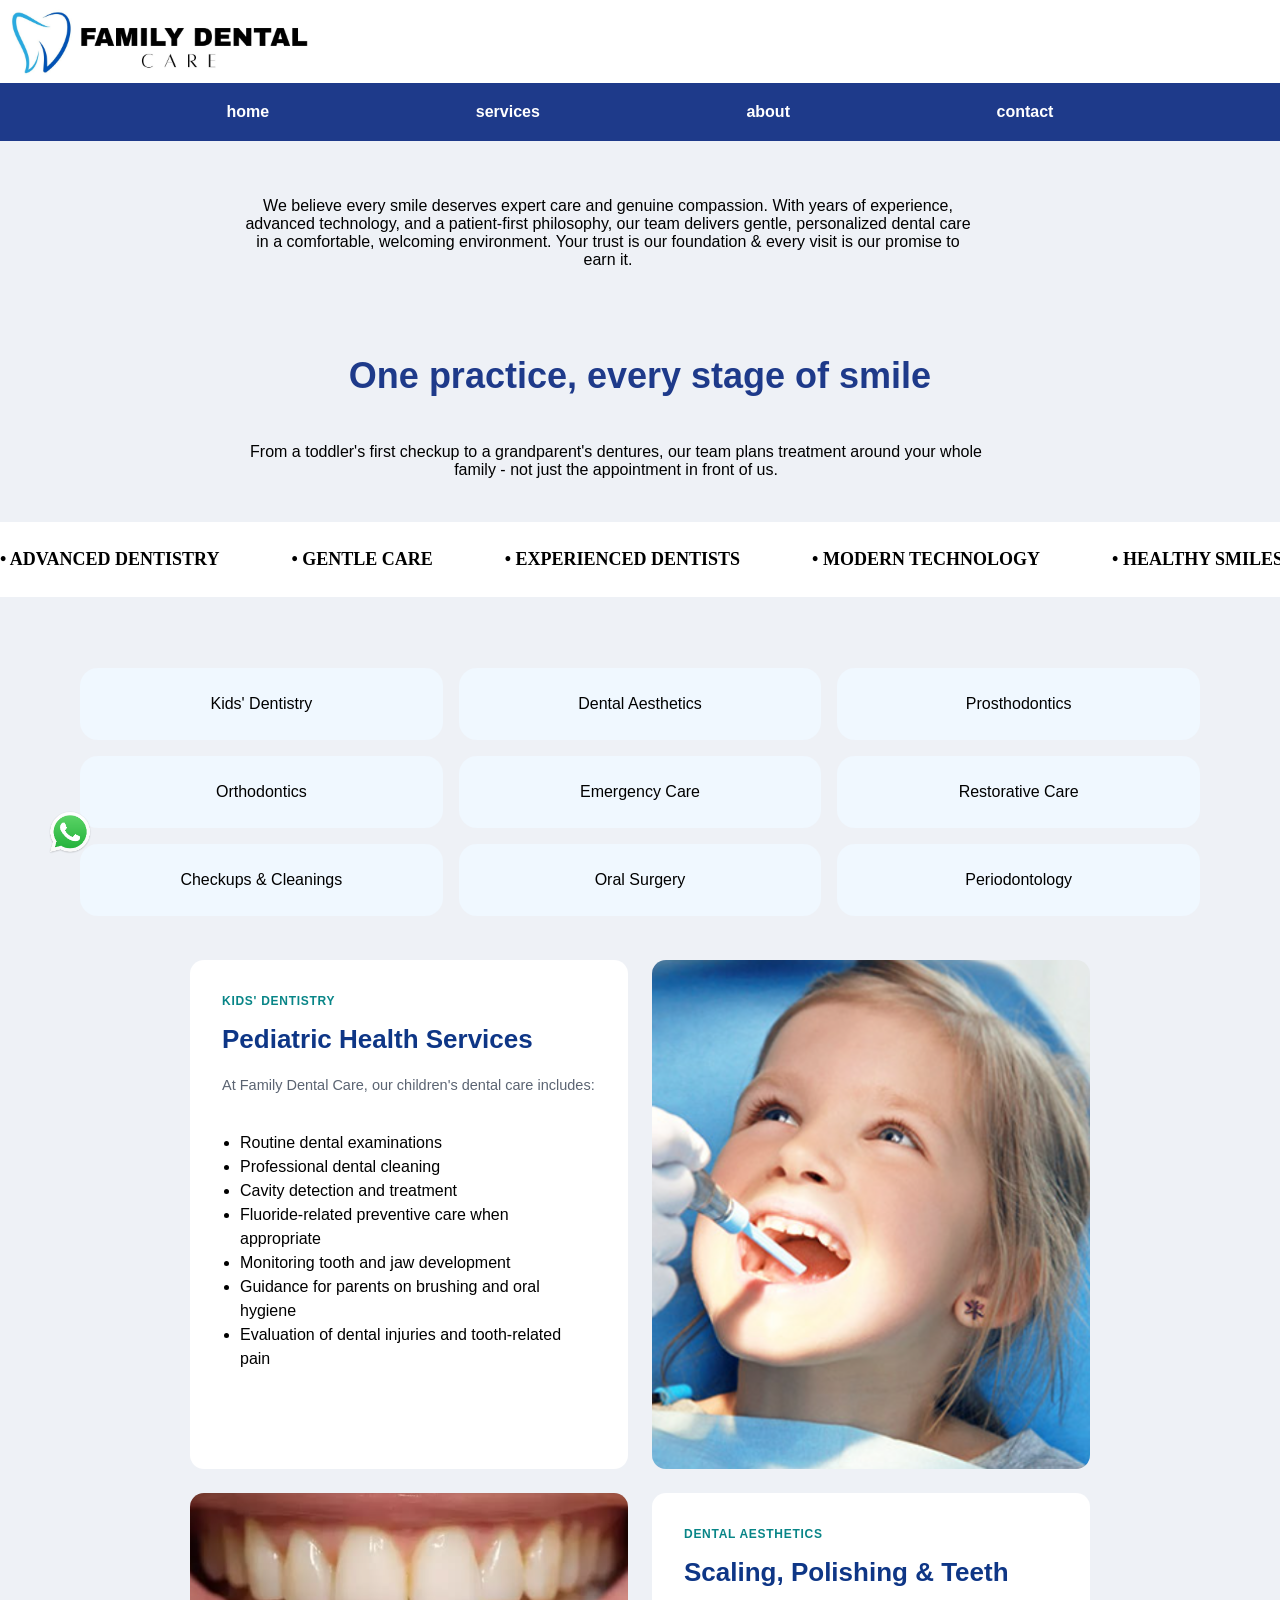
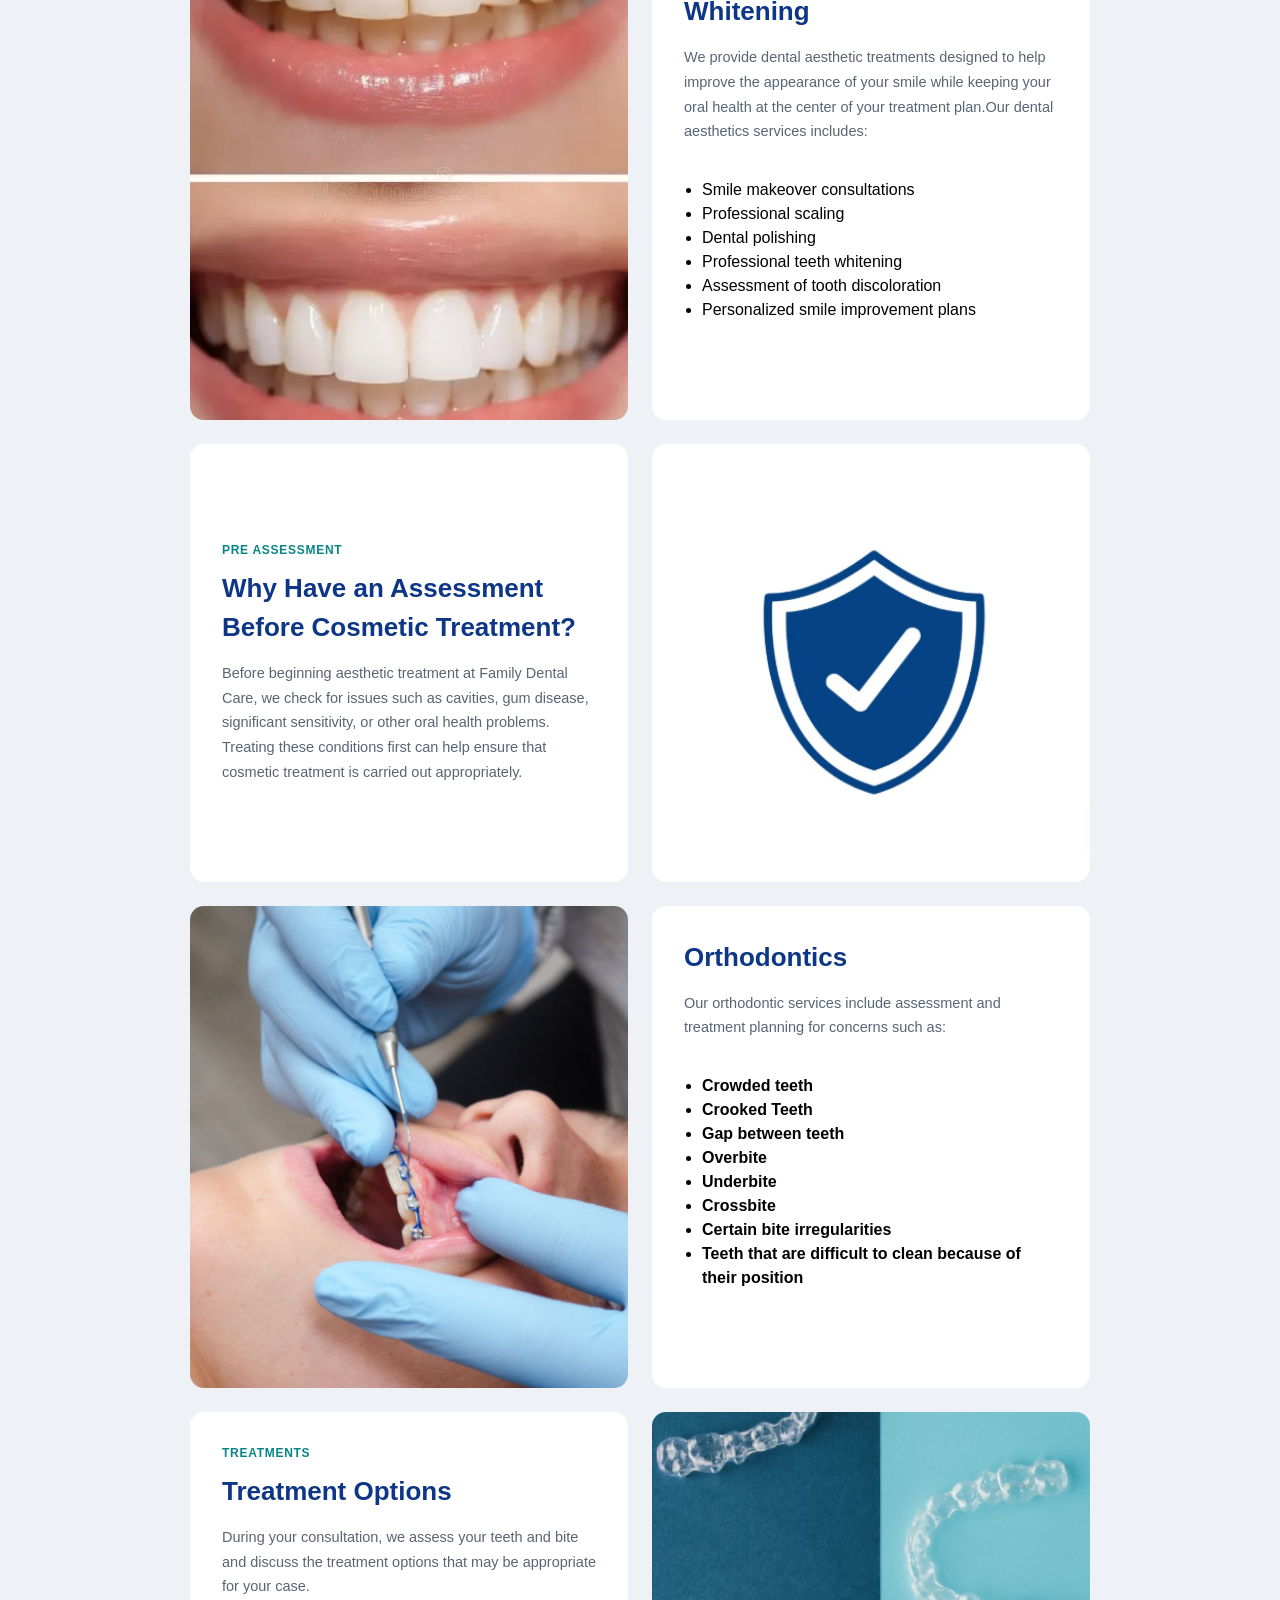
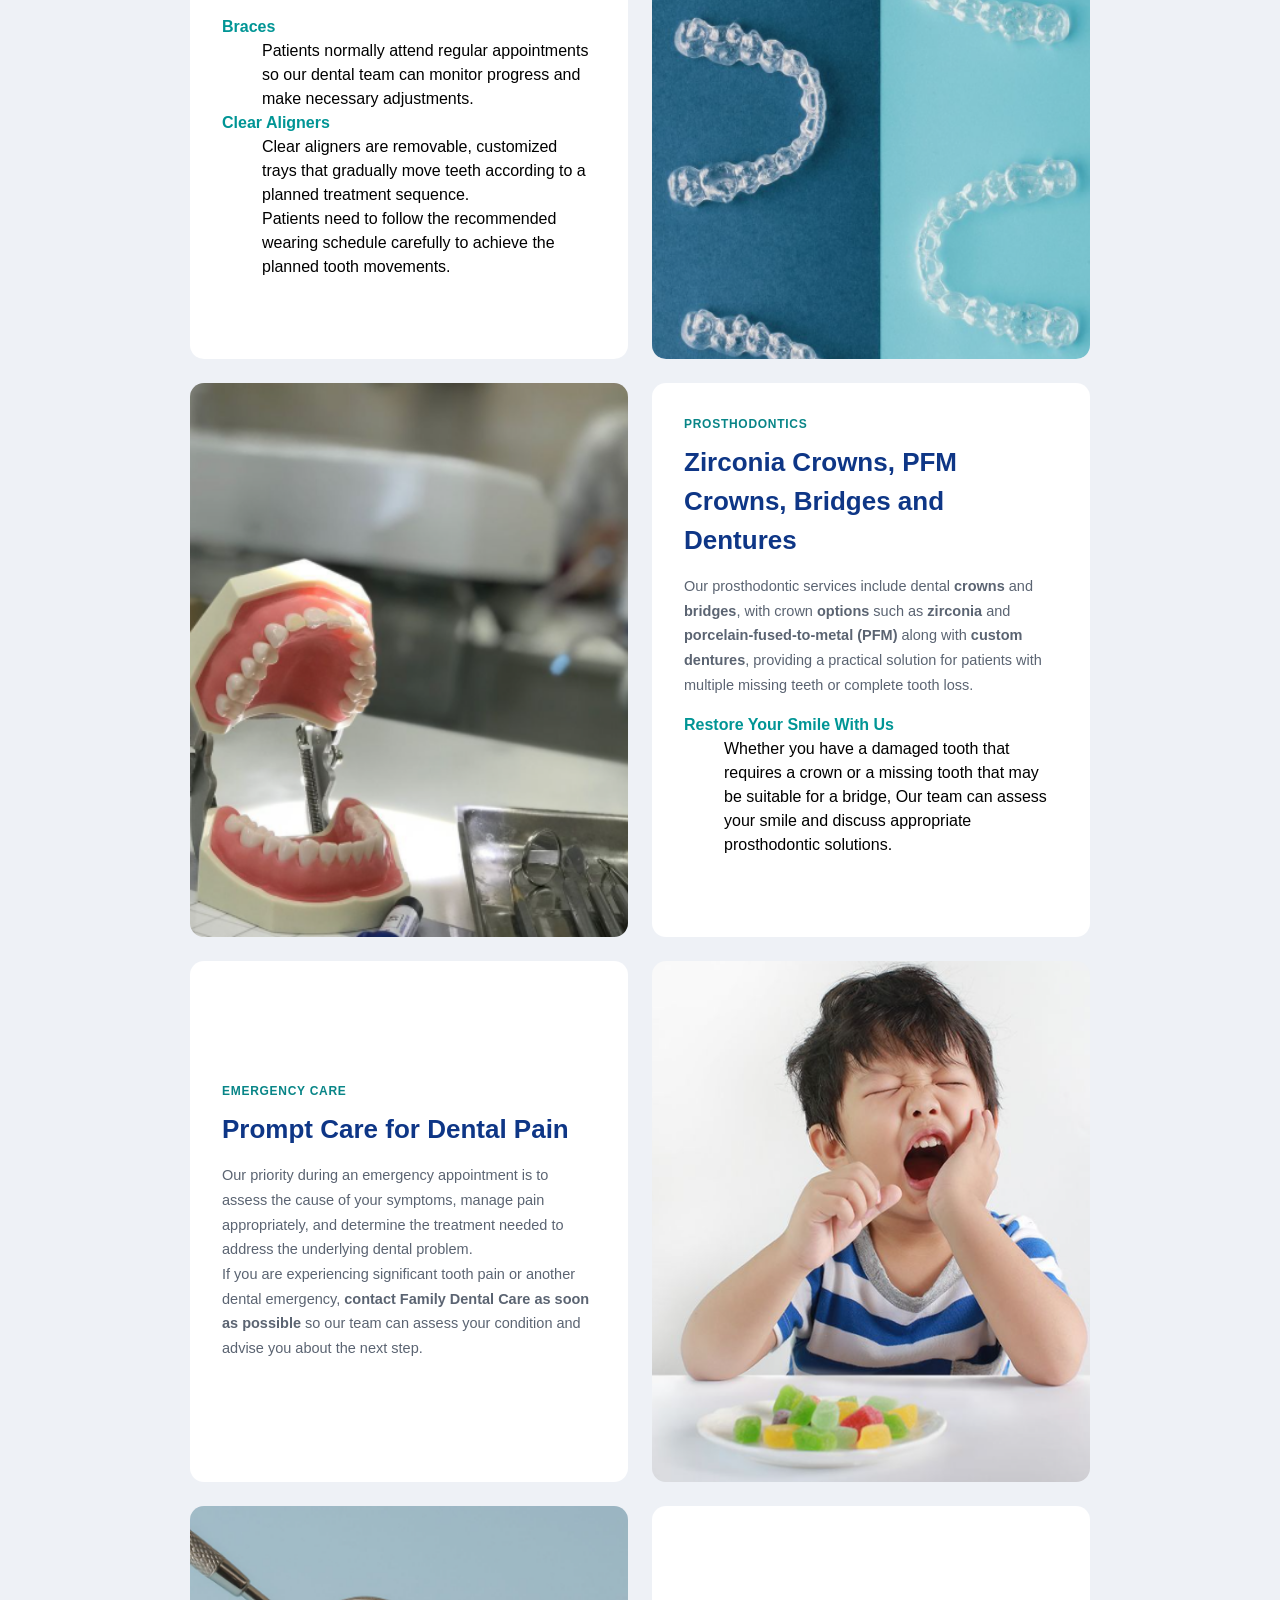
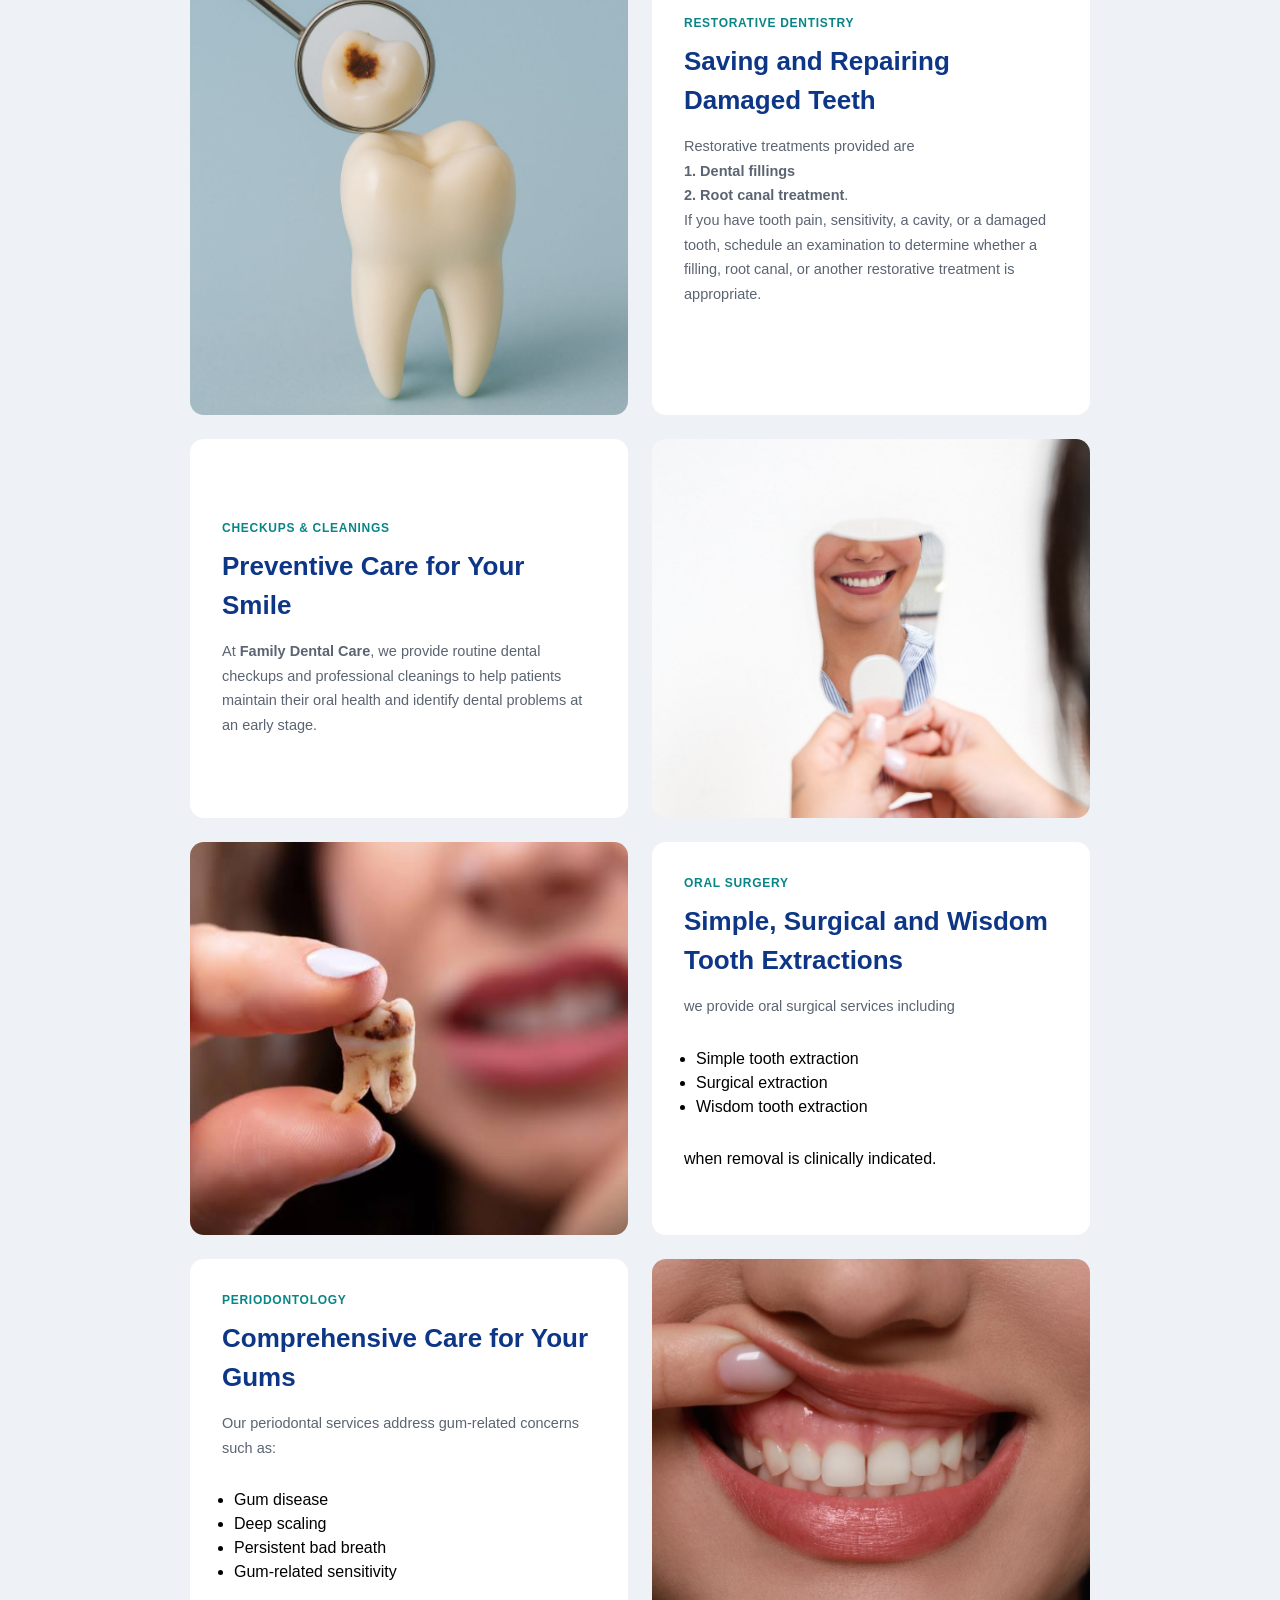
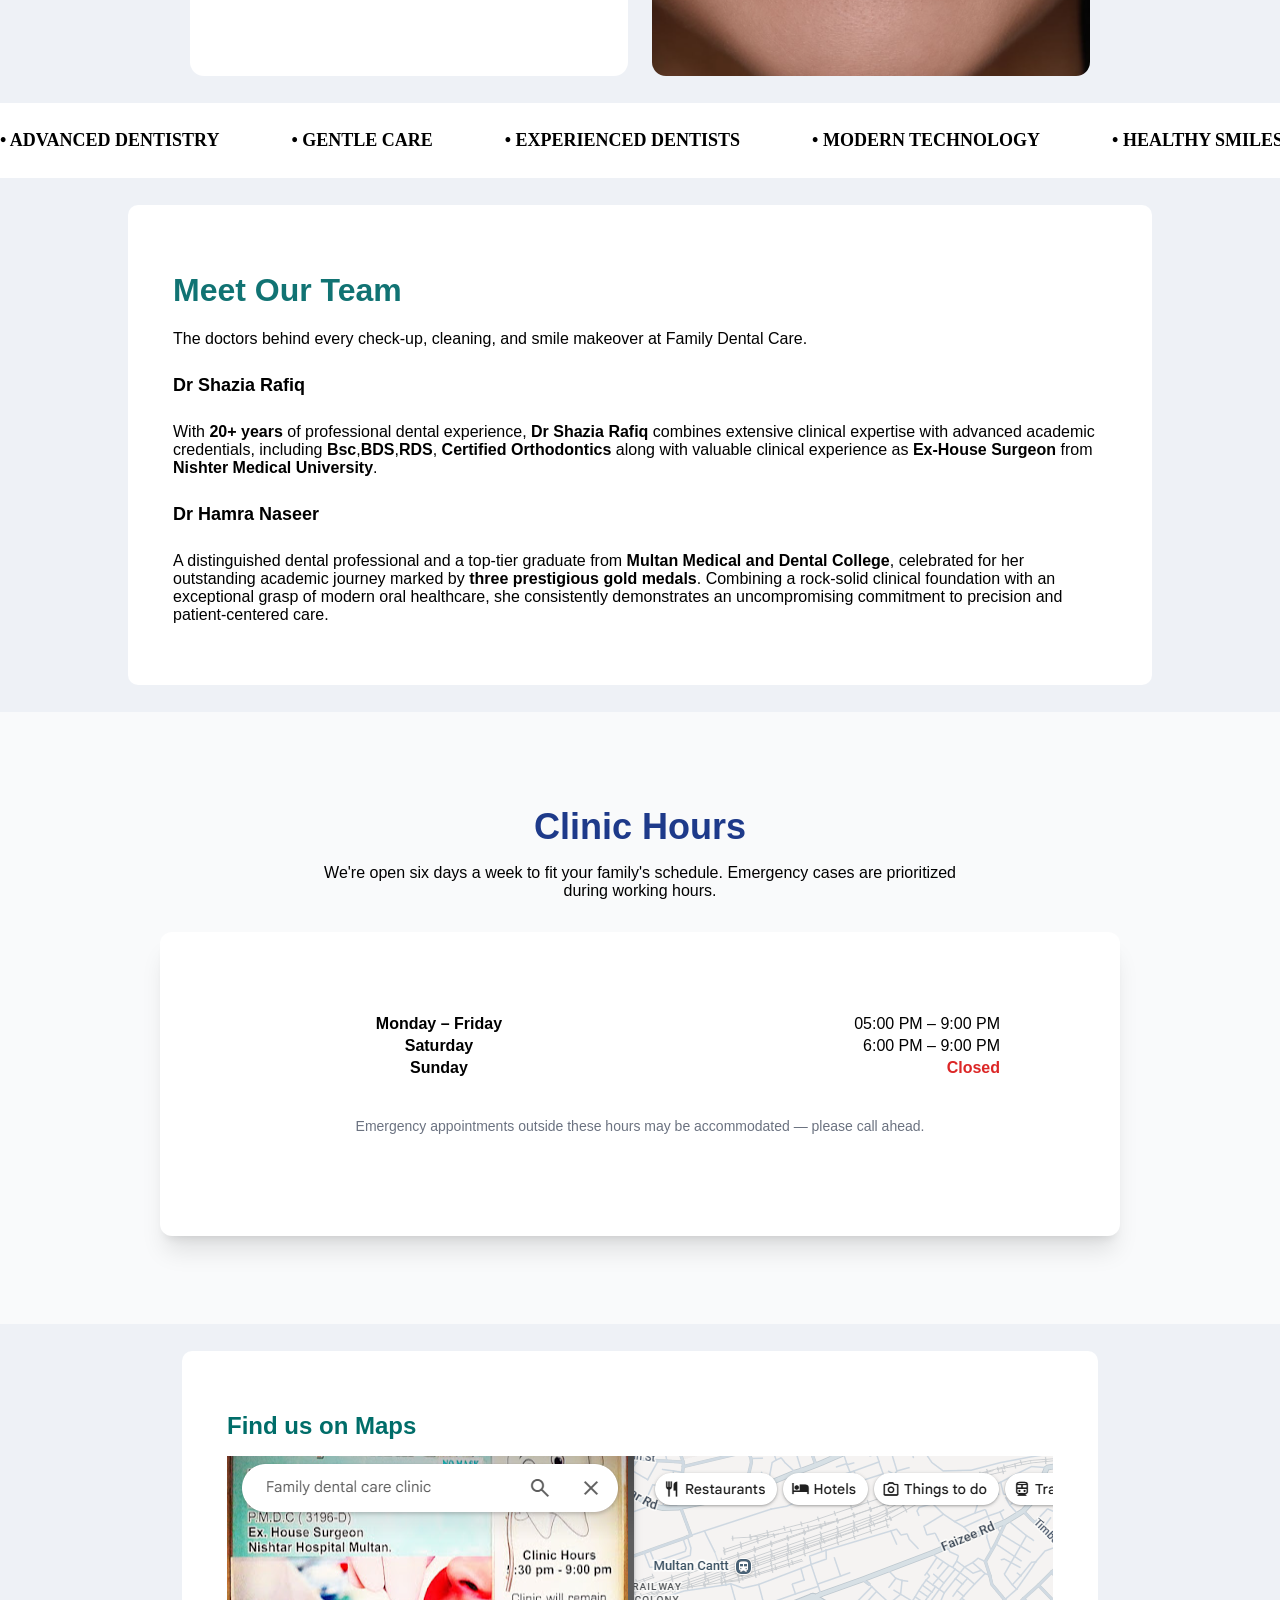
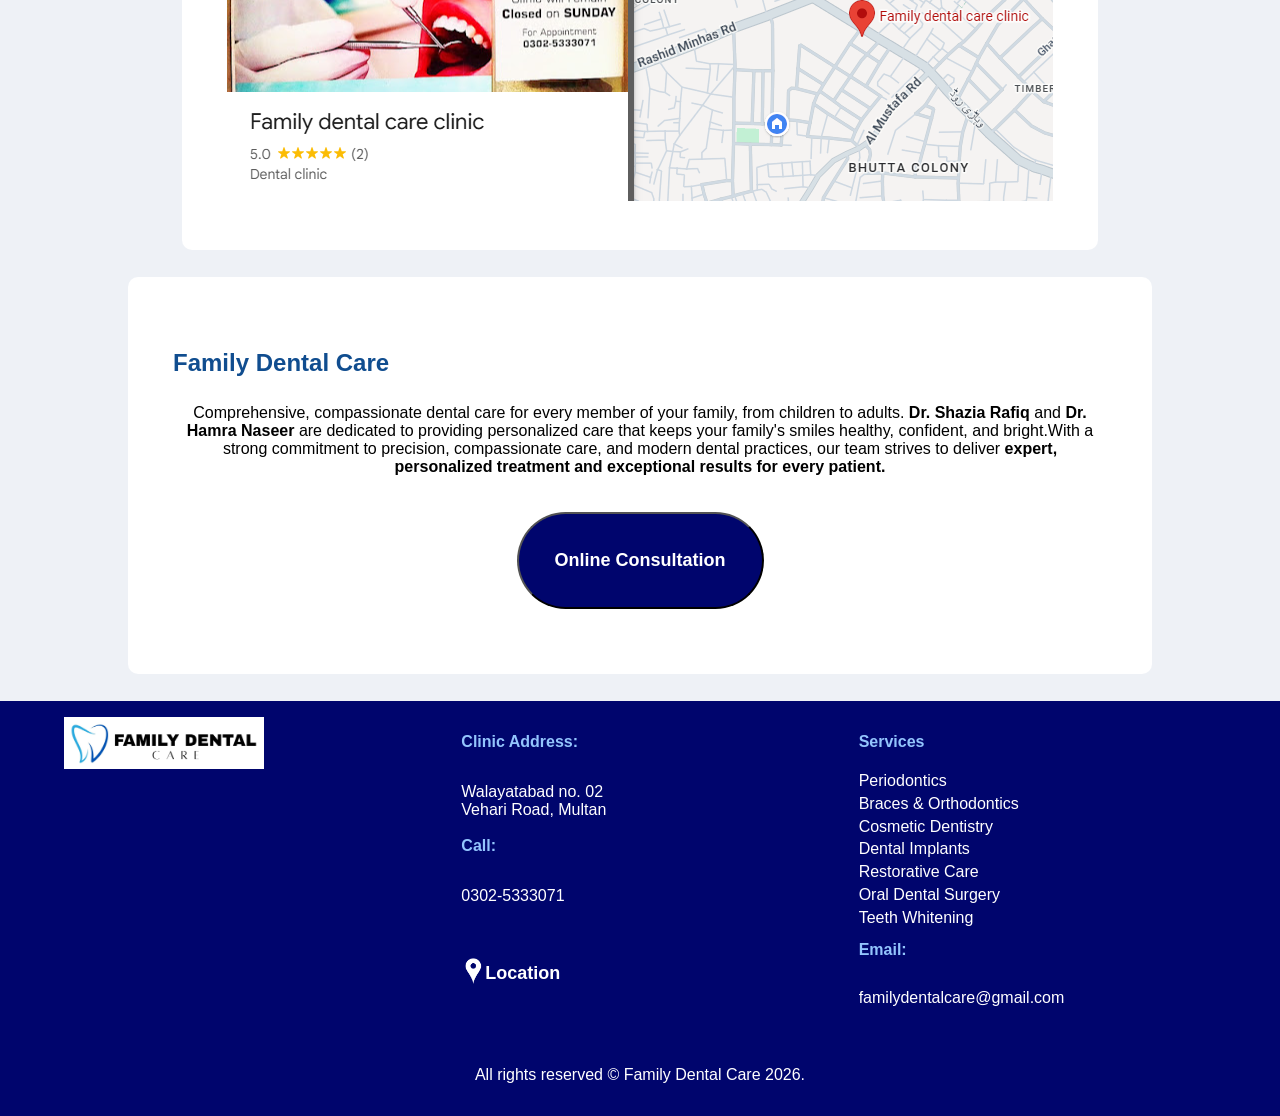
<file: index.html>
<!DOCTYPE html>
<html lang="en">
<head>
    <meta charset="UTF-8">
    <meta name="viewport" content="width=device-width, initial-scale=1.0">
    <title>Family Dental Care</title>
    <link href="input.css" rel="stylesheet">

</head>
<body>
    <section id="home">
        <div id="header">
        <img class="logo" src="images/logo.jpg" alt="logo" >
    </div>
  <div class="navbar">
    <a class="nav-btn" href="#home">
        home
    </a>
    <a class="nav-btn" href="#services">
        services
    </a>
    <a  class="nav-btn" href="#about">
        about
    </a>
    <a class="nav-btn" href="#contact">
        contact
    </a>
</div>
<div class="intro-wrapper">
    <div class="intro-text-wrap">
         <p class="intro-text">
        We believe every smile deserves expert care and genuine compassion. With years of experience, advanced technology, and a patient-first philosophy, our team delivers gentle, personalized dental care in a comfortable, welcoming environment. Your trust is our foundation & every visit is our promise to earn it.
    </p>
    </div>

    <div class="stage-heading-wrap">
            <h2 class="stage-heading">
            One practice, every stage of smile
        </h2>
    <div class="stage-text-wrap">
         <p class="stage-text">
            From a toddler's first checkup to a grandparent's dentures, our team plans treatment around your whole family - not just the appointment in front of us.
        </p>
    </div>
    </div>
</div>
        <div class="carousel-container">
  <div class="carousel-track">
    <div class="card">• ADVANCED DENTISTRY </div>
    <div class="card">• GENTLE CARE </div>
    <div class="card">• EXPERIENCED DENTISTS </div>
    <div class="card">• MODERN TECHNOLOGY </div>
    <div class="card">• HEALTHY SMILES </div>
    <div class="card">• EASY APPOINTMENTS </div>
    <div class="card">• FAMILY DENTISTRY </div>

     <div class="card">• ADVANCED DENTISTRY </div>
    <div class="card">• GENTLE CARE </div>
    <div class="card">• EXPERIENCED DENTISTS </div>
    <div class="card">• MODERN TECHNOLOGY </div>
    <div class="card">• HEALTHY SMILES </div>
    <div class="card">• EASY APPOINTMENTS </div>
    <div class="card">• FAMILY DENTISTRY </div>
  </div>
</div>
        
<section class="services-nav">
    <div class="services-grid">
        <button class="span" data-target="pedDen">Kids' Dentistry</button>
        <button class="span" data-target="DenAes">Dental Aesthetics</button>
        <button class="span" data-target="prostho">Prosthodontics</button>
        <button class="span" data-target="ortho">Orthodontics</button>
        <button class="span" data-target="emcare">Emergency Care</button>
        <button class="span" data-target="rescare">Restorative Care</button>
        <button class="span" data-target="clean">Checkups & Cleanings</button>
        <button class="span" data-target="oral">Oral Surgery</button>
        <button class="span" data-target="perio">Periodontology</button>
    </div>
</section>
    </section>

<div class="whatsapp">
  <button id="wa-logo"><img id="wa-logo" src="images/whatsapp-logo.png" alt="contact" width="100px"></button>
</div>

<section id="services">
    <div class="blog-grid">

  <!-- ===== BLOG 1 ===== -->
  <div class="blog-text" id="pedDen">
    <div class="blog-eyebrow"> Kids' Dentistry  <!-- category text --></div>
    <h2 class="blog-heading"> Pediatric Health Services <!-- heading text --></h2>
    <p class="blog-paragraph">At Family Dental Care, our children's dental care includes: <br>
    <ul class="list-light">
        <li>Routine dental examinations</li>
        <li>Professional dental cleaning</li>
        <li>Cavity detection and treatment</li>
        <li>Fluoride-related preventive care when appropriate</li>
        <li>Monitoring tooth and jaw development</li>
        <li>Guidance for parents on brushing and oral hygiene</li>
        <li>Evaluation of dental injuries and tooth-related pain</li>
    </ul></p>
  </div>
  <div class="blog-image">
    <img src="images/img1.png" alt="image">
  </div>

  <!-- ===== BLOG 2 ===== -->
  <div class="blog-image">
    <img src="images/img2.png" alt="image">
  </div>
  <div class="blog-text" id="DenAes">
    <div class="blog-eyebrow">Dental Aesthetics</div>
    <h2 class="blog-heading">Scaling, Polishing & Teeth Whitening</h2>
    <p class="blog-paragraph">We provide dental aesthetic treatments designed to help improve the appearance of your smile while keeping your oral health at the center of your treatment plan.Our dental aesthetics services includes: <br>
    <ul class="list-light">
        <li>Smile makeover consultations</li>
        <li>Professional scaling</li>
        <li>Dental polishing</li>
        <li>Professional teeth whitening</li>
        <li>Assessment of tooth discoloration</li>
        <li>Personalized smile improvement plans</li>
    </ul> </p>
  </div>

  <!-- ===== BLOG 3 ===== -->
  <div class="blog-text" >
    <div class="blog-eyebrow">pre Assessment</div>
    <h2 class="blog-heading">Why Have an Assessment Before Cosmetic Treatment?</h2>
    <p class="blog-paragraph">Before beginning aesthetic treatment at Family Dental Care, we check for issues such as cavities, gum disease, significant sensitivity, or other oral health problems.<br>
    Treating these conditions first can help ensure that cosmetic treatment is carried out appropriately.</p>
  </div>
  <div class="blog-image">
    <img src="images/img3.png" alt="image">
  </div>

  <!-- ===== BLOG 4 ===== -->
  <div class="blog-image">
    <img src="images/img4.png" alt="image">
  </div>
 
  <div class="blog-text" id="ortho" >
    <h2 class="blog-heading">Orthodontics</h2>
    <p class="blog-paragraph">Our orthodontic services include assessment and treatment planning for concerns such as:<br>
    <ul class="list-semibold">
        <li>Crowded teeth</li>
        <li>Crooked Teeth</li>
        <li>Gap between teeth</li>
        <li>Overbite</li>
        <li>Underbite</li>
        <li>Crossbite</li>
        <li>Certain bite irregularities</li>
        <li>Teeth that are difficult to clean because of their position</li>
    </ul></p>
  </div>

  <!-- ===== BLOG 5 ===== -->
  <div class="blog-text" >
    <div class="blog-eyebrow">Treatments</div>
    <h2 class="blog-heading">Treatment Options</h2>
    <p class="blog-paragraph">
     During your consultation, we assess your teeth and bite and discuss the treatment options that may be appropriate for your case.
    <dl>
        <dt class="font-bold">
            Braces
        </dt>
        <dd class="font-light">
            Patients normally attend regular appointments so our dental team can monitor progress and make necessary adjustments.
        </dd>
        <dt class="font-bold">
            Clear Aligners
        </dt>
        <dd class="font-light">
            Clear aligners are removable, customized trays that gradually move teeth according to a planned treatment sequence.<br>
            Patients need to follow the recommended wearing schedule carefully to achieve the planned tooth movements.
        </dd>
    </dl></p>
  </div>
  <div class="blog-image">
    <img src="images/img5.png" alt="image">
  </div>

  <!-- ===== BLOG 6 ===== -->
  <div class="blog-image">
    <img src="images/img11.png" alt="image">
  </div>
  <div class="blog-text" id="prostho">
    <div class="blog-eyebrow">Prosthodontics</div>
    <h2 class="blog-heading">Zirconia Crowns, PFM Crowns, Bridges and Dentures</h2>
    <p class="blog-paragraph">Our prosthodontic services include dental <b>crowns</b> and <b>bridges</b>, with crown <b>options</b> such as <b>zirconia</b> and <b>porcelain-fused-to-metal (PFM)</b> along with <b>custom dentures</b>, providing a practical solution for patients with multiple missing teeth or complete tooth loss.<br>
    <dl>
        <dt>
            Restore Your Smile With Us
        </dt>
        <dd class="font-light">
            Whether you have a damaged tooth that requires a crown or a missing tooth that may be suitable for a bridge, Our team can assess your smile and discuss appropriate prosthodontic solutions.
        </dd>
    </dl></p>
  </div>

  <!-- ===== BLOG 7 ===== -->
  <div class="blog-text" id="emcare">
    <div class="blog-eyebrow">emergency care</div>
    <h2 class="blog-heading">Prompt Care for Dental Pain</h2>
    <p class="blog-paragraph">Our priority during an emergency appointment is to assess the cause of your symptoms, manage pain appropriately, and determine the treatment needed to address the underlying dental problem.<br>
    If you are experiencing significant tooth pain or another dental emergency, <b>contact Family Dental Care as soon as possible</b> so our team can assess your condition and advise you about the next step.</p>
  </div>
  <div class="blog-image">
    <img src="images/img6.png" alt="image">
  </div>

  <!-- ===== BLOG 8 ===== -->
  <div class="blog-image">
    <img src="images/img9.png" alt="image">
  </div>
  <div class="blog-text" id="rescare">
    <div class="blog-eyebrow">Restorative Dentistry</div>
    <h2 class="blog-heading">Saving and Repairing Damaged Teeth</h2>
    <p class="blog-paragraph">Restorative treatments provided are <br> <b>1. Dental fillings</b> <br> <b>2. Root canal treatment</b>.<br>
    If you have tooth pain, sensitivity, a cavity, or a damaged tooth, schedule an examination to determine whether a filling, root canal, or another restorative treatment is appropriate.
   </p>
  </div>

  <!-- ===== BLOG 9 ===== -->
  <div class="blog-text" id="clean">
    <div class="blog-eyebrow">Checkups & Cleanings</div>
    <h2 class="blog-heading">Preventive Care for Your Smile</h2>
    <p class="blog-paragraph">At <b>Family Dental Care</b>, we provide routine dental checkups and professional cleanings to help patients maintain their oral health and identify dental problems at an early stage.</p>
  </div>
  <div class="blog-image">
    <img src="images/img7.png" alt="img">
  </div>

  <!-- ===== BLOG 10 ===== -->
  <div class="blog-image">
    <img src="images/img10.png" alt="image">
  </div>
  <div class="blog-text" id="oral">
    <div class="blog-eyebrow">Oral Surgery</div>
    <h2 class="blog-heading">Simple, Surgical and Wisdom Tooth Extractions</h2>
    <p class="blog-paragraph">we provide oral surgical services including 
        <ul class="list-standard">
        <li>Simple tooth extraction</li>
        <li>Surgical extraction</li>
        <li>Wisdom tooth extraction</li>
    </ul>
     when removal is clinically indicated.</p>
  </div>

  <!-- ===== BLOG 11 ===== -->
 
  <div class="blog-text" id="perio">
    <div class="blog-eyebrow">Periodontology</div>
    <h2 class="blog-heading">Comprehensive Care for Your Gums</h2>
    <p class="blog-paragraph">Our periodontal services address gum-related concerns such as:<br>
    <ul class="list-standard">
        <li>Gum disease</li>
        <li>Deep scaling</li>
        <li>Persistent bad breath</li>
        <li>Gum-related sensitivity</li>
    </ul></p>
  </div>
   <div class="blog-image">
    <img src="images/img8.png" alt="image">
  </div>

  <!-- ===== BLOG 12 ===== -->
  <!-- <div class="blog-image">
    <img src="" alt="">
  </div>
  <div class="blog-text">
    <div class="blog-eyebrow"></div>
    <h2 class="blog-heading"></h2>
    <p class="blog-paragraph"></p>
  </div>

</div> -->
</section>

<div class="carousel-container">
  <div class="carousel-track">
    <div class="card">• ADVANCED DENTISTRY </div>
    <div class="card">• GENTLE CARE </div>
    <div class="card">• EXPERIENCED DENTISTS </div>
    <div class="card">• MODERN TECHNOLOGY </div>
    <div class="card">• HEALTHY SMILES </div>
    <div class="card">• EASY APPOINTMENTS </div>
    <div class="card">• FAMILY DENTISTRY </div>

     <div class="card">• ADVANCED DENTISTRY </div>
    <div class="card">• GENTLE CARE </div>
    <div class="card">• EXPERIENCED DENTISTS </div>
    <div class="card">• MODERN TECHNOLOGY </div>
    <div class="card">• HEALTHY SMILES </div>
    <div class="card">• EASY APPOINTMENTS </div>
    <div class="card">• FAMILY DENTISTRY </div>
  </div>
</div>

<main id="about">
  <div class="abt-container">
    <div class="abt-main">
      <h1 id="abt-greet">Meet Our Team</h1>
      <p>The doctors behind every check-up, cleaning, and smile makeover at Family Dental Care.</p>
      <h2>Dr Shazia Rafiq</h2>
      <p>With <b>20+ years</b> of professional dental experience, <b>Dr Shazia Rafiq</b> combines extensive clinical expertise with advanced academic credentials, including <b>Bsc</b>,<b>BDS</b>,<b>RDS</b>,<b> Certified Orthodontics</b> along with valuable clinical experience as <b>Ex-House Surgeon</b> from <b>Nishter Medical University</b>.</p>
      <h2>Dr Hamra Naseer</h2>
      <p>A distinguished dental professional and a top-tier graduate from<b> Multan Medical and Dental College</b>, celebrated for her outstanding academic journey marked by<b> three prestigious gold medals</b>. Combining a rock-solid clinical foundation with an exceptional grasp of modern oral healthcare, she consistently demonstrates an uncompromising commitment to precision and patient-centered care.</p>
      </div>
  </div>
</main>
 
<section id="hours">
    <h2 class="hours-heading">
        Clinic Hours
    </h2>
    <p class="hours-sub">
        We're open six days a week to fit your family's schedule. Emergency cases are prioritized during working hours.
    </p>

    <div id="time">
        <table id="time-table">
            <tbody>
                <tr class="table-row-border">
                    <td class="td-day-bold-lg">Monday – Friday</td>
                    <td class="td-time-lg">05:00 PM – 9:00 PM</td>
                </tr>
                <tr class="table-row-border">
                    <td class="td-day-bold">Saturday</td>
                    <td class="td-time">6:00 PM – 9:00 PM</td>
                </tr>
                <tr>
                    <td class="td-day-bold">Sunday</td>
                    <td class="td-closed">Closed</td>
                </tr>
            </tbody>
        </table>
        <p class="hours-note">
            Emergency appointments outside these hours may be accommodated — please call ahead.
        </p>
    </div>
  </section>
    
<main>
  <div class="abt-container">
    <div class="abt-main">
      <h1>Find us on Maps</h1>
      <a href="https://maps.app.goo.gl/AxT38SVVfzYdSJmu5"><img src="images/maps.png" alt="location"></a>
    </div>
  </div>
</main>

<main>
  <div class="abt-container">
    <div class="abt-main">
      <h1 id="fam-head">Family Dental Care</h1>
      <p id="abt-para">Comprehensive, compassionate dental care for every member of your family, from children to adults. <b>Dr. Shazia Rafiq</b> and <b>Dr. Hamra Naseer</b> are dedicated to providing personalized care that keeps your family's smiles healthy, confident, and bright.With a strong commitment to precision, compassionate care, and modern dental practices, our team strives to deliver <b> expert, personalized treatment and exceptional results for every patient.</b></p>
    </div>
    <div class="consult-wrap">
      <button id="consult">Online Consultation</button>
    </div>
  </div>
</main>

<script src="main.js"></script>
</body>
<footer id="contact">
    <div id="footer-container">
        <div class="footer-col">
            <div class="footer-logo-wrap">
                <img src="images/logo.jpg" alt="logo" width="200px">
            </div>
        </div>
        <div class="footer-address">
            <p class="footer-label">Clinic Address:</p>
            <p class="footer-value">Walayatabad no. 02 <br>Vehari Road, Multan</p>
            <p class="footer-label footer-label--mt3">Call:</p>
            <p class="footer-value">0302-5333071</p><br>
            <div class="footer-maps-row">
              <p><img src="images/gmaps.png" alt="maps" width="24px"></p>
              <a href="https://maps.app.goo.gl/wig9DMq36QDGHoiK8" target="_blank"><b>Location</b></a> 
            </div>
        </div>

        <!-- Column 3: Services + contact + social -->
        <div class="footer-col">
            <p class="footer-label">Services</p>
            <a href="#perio" class="footer-link">Periodontics</a>
            <a href="#ortho" class="footer-link">Braces & Orthodontics</a>
            <a href="#DenAes" class="footer-link">Cosmetic Dentistry</a>
            <a href="#prostho" class="footer-link">Dental Implants</a>
            <a href="#rescare" class="footer-link">Restorative Care</a>
            <a href="#oral" class="footer-link">Oral Dental Surgery</a>
            <a href="#DenAes" class="footer-link">Teeth Whitening</a>

            <p class="footer-label footer-label--mt4">Email:</p>
            <p class="font-light">familydentalcare@gmail.com</p>

          
        </div>

    </div>
    <div><p class="footer-copyright">All rights reserved &copy Family Dental Care 2026.</p></div>
</footer>
</html>
</file>
<file: input.css>
@keyframes scroll {
  0% { transform: translateX(0%); }
  100% {transform: translateX(-50%); }
}
@keyframes scrollup{
  from{
    opacity:0;          /*opacity is for transparency*/
     scale:0.5;
  }
  to{
    opacity:1;
    scale:1;            /*scale resizes the obj without changing the layout space it already takes*/
  }
}
html {
    scroll-behavior:smooth;
  }
#consult{
  background-color: #00056d;
  color:white;
  padding:4vmin;
  font-weight:bolder;
  font-size:large;
  border-radius:20vmin;
  @media(width <= 600px){
    padding:6vmin;
  }
}
#consult:hover{
  background-color: #151414;
  color:rgb(255, 255, 255);
  transform:translateY(-2%);
  box-shadow:0 2px 4px rgb(54,53,53);
  transition:0.25s;
}
.nav-btn {
    color:white;
    backface-visibility: hidden;
    font-weight:bold;
    text-decoration: none;
}
.nav-btn:hover{
  color:#90c0f1;
}
.span {
    background-color: aliceblue;
    padding:3vmin;
    font-size:small;
    border-style:none;
    border-radius:2vmin;
    text-align: center;
    a {
      text-decoration: none;
      color:black;
    }
    @media screen and (width >= 768px){
        padding:3vmin;
        font-size:medium;
    }
}

.span:hover {
  transform:translateY(-5%);
  box-shadow: 0 3px 6px rgb(53,54,54);
  transition:0.5s;
  background-color:rgb(66, 66, 186);
  color:white;
  a {
    color:white;
    font-weight:bold;
  }
}

#social {
    height:50px;
    width:10px;
}

.blog-text {
  font-size: 16px;
  line-height: 1.5;
  transition: all 0.3s ease;
}


.blog-text.clamped {
  display: -webkit-box;
  -webkit-line-clamp: 3;
  -webkit-box-orient: vertical;
  overflow: hidden;
}
  :root{
    --bg: #eef1f6;
    --card-bg: #ffffff;
    --text-dark: #0e3686;
    --text-body: #5b6472;
    --accent: #088587;
    --radius: 14px;
     --teal-900: #00056d;
    --teal-800: #81b6bb;
    --teal-700: #146157;
    --mint: #BFF2E6;
    --gold: #F0B84F;
    --coral: #FF8A65;
    --paper: #F4F8F6;

    --blue-900: #1e3a8a;
    --blue-300: #93c5fd;
    --gray-50: #f9fafb;
    --gray-200: #e5e7eb;
    --gray-500: #6b7280;
    --red-600: #dc2626;
  }
*,
*::before,
*::after {
  box-sizing: border-box;
}

html, body {
  overflow-x: hidden;
  max-width: 100%;
}

  body{
    margin:0;
    background-color: var(--bg);
    font-family: 'Segoe UI', Arial, sans-serif;
  }
  .blog-grid{
    max-width: 900px;
    margin: 0 auto;
    display: grid;
    grid-template-columns: repeat(2, 1fr);
    gap: 24px;
  }

  .blog-text{
    background: var(--card-bg);
    border-radius: var(--radius);
    padding: 32px;
    display: flex;
    flex-direction: column;
    justify-content: center;
    animation: scrollup linear;
    animation-timeline: view();
    animation-range: entry 0% cover 40%;
  }

  .blog-eyebrow{
    text-transform: uppercase;
    font-size: 12px;
    font-weight: 700;
    letter-spacing: 0.06em;
    color: var(--accent);
    margin-bottom: 10px;
    
  }

  .blog-heading{
    font-size: 26px;
    font-weight: 700;
    margin: 0 0 14px 0;
    color: var(--text-dark);

  }

  .blog-paragraph{
    font-size: 14.5px;
    line-height: 1.7;
    color: var(--text-body);
    margin: 0;
    
  }

  .blog-image{
    background: var(--card-bg);
    border-radius: var(--radius);
    overflow: hidden;
    min-height: 200px;
    animation: scrollup linear;
    animation-timeline: view();
    animation-range: entry 0% cover 40%;
  }

  .blog-image img{
    width: 100%;
    height: 100%;
    object-fit: cover;
    display: block;
  }
  .blog-text:hover {
    transform: translateY(-2%);
    box-shadow: 0 3px 5px rgb(53, 54, 54);
    transition: 0.5s;
  }
  .blog-image:hover {
    transform:translateY(-2%);
    box-shadow: 0 3px 9px rgb(53,54,54);
    transition: 0.5s;
    }
   
  @media (max-width: 820px){
    .blog-grid{ grid-template-columns: 1fr; }
  }

  ul {
    list-style:disc;
    padding: 2vmin;
  }

  dt {
    font-weight:bold;
    color:rgb(0, 149, 149);
  }
  
  .carousel-container {
    background-color: white;
    padding-block: 3vmin;
    margin-block: 3vmin;
    max-width:1920px;
    overflow:hidden;
  }

  .card {
    display: flex;
    flex: 0 0 auto;
    font-weight: bold;
    font-size: large;
    color: black;
  }

  .carousel-track {
    display:flex;
    gap: 8vmin;
    animation:scroll 20s linear infinite;
    font-family:'Times New Roman';
    @media(screen <= 900px){
      padding:4vmin;
      font-weight: bold;
    }
  }
main {
  display:flex;
  flex-direction:column;
  align-items:center;
  margin-block:3vmin;
}
main h1{
  font-size:x-large;
  color:#006d69;
}
  .abt-container {
    max-width:1024px;
    background-color:white;
    box-shadow:#5b6472;
    border-radius:10px;
    padding-inline:5vmin;
    padding-block:5vmin;
    object-fit:cover;
    @media(width <= 500px){
      padding:1vmin;
    }
  }
  .abt-container img {
    @media(width <= 900px){
      width:400px;
    }
  }
  #abt-greet {
    font-size:xx-large;
    color:rgb(17, 115, 115);
    font-weight:bolder;
    font-family:Verdana, Geneva, Tahoma, sans-serif;
  }
  #fam-head {
    font-size:x-large;
    font-weight:bolder;
    font-family:'Segoe UI', Tahoma, Geneva, Verdana, sans-serif;
    color:rgb(16, 77, 143);
    margin-block:3vmin;
  }
  #abt-para {
    text-align:center;
    font-weight:lighter;
  }
  .abt-main {
    @media(width <= 900px){
      padding:3rem;
    }
  }
  .abt-main h2 {
    font-size:large;
    font-weight:bold;
    margin-block:3vmin;
  }
  
  #hours {
    margin-block:20px;
    padding-inline:1.25rem;
    padding-block:2.5rem;
    background-color: var(--gray-50);
  }
   footer {
    background-color: #00056d;
    color:white;
    padding-inline:1.25rem;
    padding-block:3rem;
    display:flex;
    flex-direction: column;
    justify-content: center;
    gap:3vmin;

    @media(width <= 500px){

    }
   }
   footer a:hover {
    color:#5daeff;
   }
   #time {
    margin-block:24px;
    margin-inline:auto;
    background-color:white;
    display:flex;
    flex-direction:column;
    justify-content:center;
    border-radius:0.75rem;
    box-shadow: 0 20px 25px -5px rgba(0,0,0,0.1), 0 8px 10px -6px rgba(0,0,0,0.1);
    @media(width <= 900px){
      padding-inline:3vmin;
    }
   }
   #time-table {
    padding-inline:2vmin;
    width:100%;
    text-align:center;
   }
   #time:hover{
    transform: translateY(-5%);
    box-shadow: 0 2px 4px rgb(53,54,54);
    transition: 0.5s;
   }

.font-bold {
  font-weight: 700;
}

.font-light {
  font-weight: 300;
}

#header {
  background-color: white;
  display: flex;
  justify-content: space-between;
  align-items: flex-end;
}

.logo {
  width: 16.25rem;
}

.navbar {
  background-color: var(--blue-900);
  display: flex;
  flex-direction: row;
  justify-content: space-evenly;
  padding: 0.75rem;
}

.intro-wrapper {
  display: flex;
  flex-direction: column;
}

.intro-text-wrap {
  padding-inline: 5rem;
}

.intro-text {
  color: black;
  font-weight: 300;
  font-family: 'Segoe UI', Arial, sans-serif;
  padding-inline: 1.25rem;
  padding-block: 1.25rem;
  text-align: center;
   @media(width <= 600px){
    padding-inline:2vmin;
  }
}

.stage-heading-wrap {
  display: flex;
  flex-direction: column;
  justify-content: center;
  padding-inline: 1.25rem;
}

.stage-heading {
  color: var(--blue-900);
  font-weight: 700;
  font-size: 2.25rem;
  text-align: center;
}

.stage-text-wrap {
  padding-inline: 12rem;
  @media(width <= 600px){
    padding-inline:2vmin;
  }
}

.stage-text {
  text-align: center;
  max-width: 48rem;
  font-weight: 300;
}

.services-nav {
  padding-block: 0.5rem;
  padding-inline: 1.25rem;
}

.services-grid {
  display: grid;
  grid-template-columns: 1fr;
  gap: 0.5rem;
  padding: 1.25rem;
}

.list-light {
  font-weight: 300;
}

.list-semibold {
  font-weight: 600;
}

.list-standard {
  list-style-type: disc;
  list-style-position: outside;
  padding: 0.75rem;
}

.hours-heading {
  color: var(--blue-900);
  font-weight: 700;
  font-size: 2.25rem;
  text-align: center;
  margin-bottom: 0.625rem;
}

.hours-sub {
  text-align: center;
  font-weight: 300;
  max-width: 42rem;
  margin-inline: auto;
  margin-bottom: 2rem;
}

.table-row-border {
  border-bottom: 1px solid var(--gray-200);
}

.td-day-bold-lg {
  padding-inline: 1.25rem;
  font-weight: bold;
}

.td-time-lg {
  padding-inline: 1.25rem;
  text-align: right;
}

.td-day-bold {
  padding-inline: 1.25rem;
  font-weight: bold;
}

.td-time {
  padding-inline: 1.25rem;
  text-align: right;
  font-weight: 300;
}

.td-closed {
  padding-inline: 1.25rem;
  text-align: right;
  font-weight: 700;
  color: var(--red-600);
}

.hours-note {
  text-align: center;
  font-weight: 300;
  font-size: 0.875rem;
  color: var(--gray-500);
  padding-top: 1.5rem;
  padding-bottom: 0.5rem;
}

.consult-wrap {
  display: flex;
  justify-content: center;
  align-items: baseline;
  padding-block: 1.25rem;
  padding-inline: 5rem;
}

#footer-container {
  display: grid;
  grid-template-columns: 1fr;
  gap: 2.5rem;
}

.footer-col {
  display: flex;
  flex-direction: column;
  gap:0.3rem;
  
}

.footer-logo-wrap {
  display: flex;
  align-items: center;
  gap: 0.75rem;
}

.footer-address {
  display: flex;
  flex-direction: column;
}

.footer-label {
  color: var(--blue-300);
  font-weight: 700;
}

.footer-label--mt3 {
  margin-top: 0.1rem;
}

.footer-label--mt4 {
  margin-block: 0.6rem;
}

.footer-value {
  font-weight: 300;
}

.footer-maps-row {
  display: flex;
  font-size:large;
}

.footer-maps-row a {
  text-decoration: none;
  color:white;
  font-weight:bolder;
  margin-top:1.5rem;
}

.footer-link {
  text-decoration: none;
  color:white;
  font-weight:lighter;
}

.footer-link:hover {
  text-decoration: underline;
}

.footer-copyright {
  color: white;
  text-align: center;
}


@media (min-width: 480px) {
  .services-grid {
    grid-template-columns: repeat(2, 1fr);
  }
}

@media (min-width: 768px) {
  .logo {
    width: 20rem;
  }

  .navbar {
    padding: 1.25rem;
  }

  .intro-text-wrap {
    padding-inline: 10rem;
  }

  .intro-text {
    padding-inline: 5rem;
    padding-block: 2.5rem;
    width: 56rem;
  }

  .stage-heading-wrap {
    padding-inline: 2.5rem;
  }

  .services-nav {
    padding-inline: 2.5rem;
    padding-block: 0.25rem;
  }

  .services-grid {
    grid-template-columns: repeat(3, 1fr);
    gap: 1rem;
    padding: 2.5rem;
  }

  #hours {
    padding-inline: 10rem;
    padding-block: 4rem;
  }

  #time {
    padding: 5rem;
  }

  footer {
    padding-inline: 4rem;
    padding-block: 1rem;
  }

  #footer-container {
    grid-template-columns: repeat(3, 1fr);
  }

}
.whatsapp {
  position:fixed;
  bottom:30px;
  left:1.5vmin;
  z-index:999;
}
#wa-logo {
 background: none;
 border-style:none;
}
@media (width <= 500px) {
  /* kept identical to the original #consult nested media rule */
}
</file>
